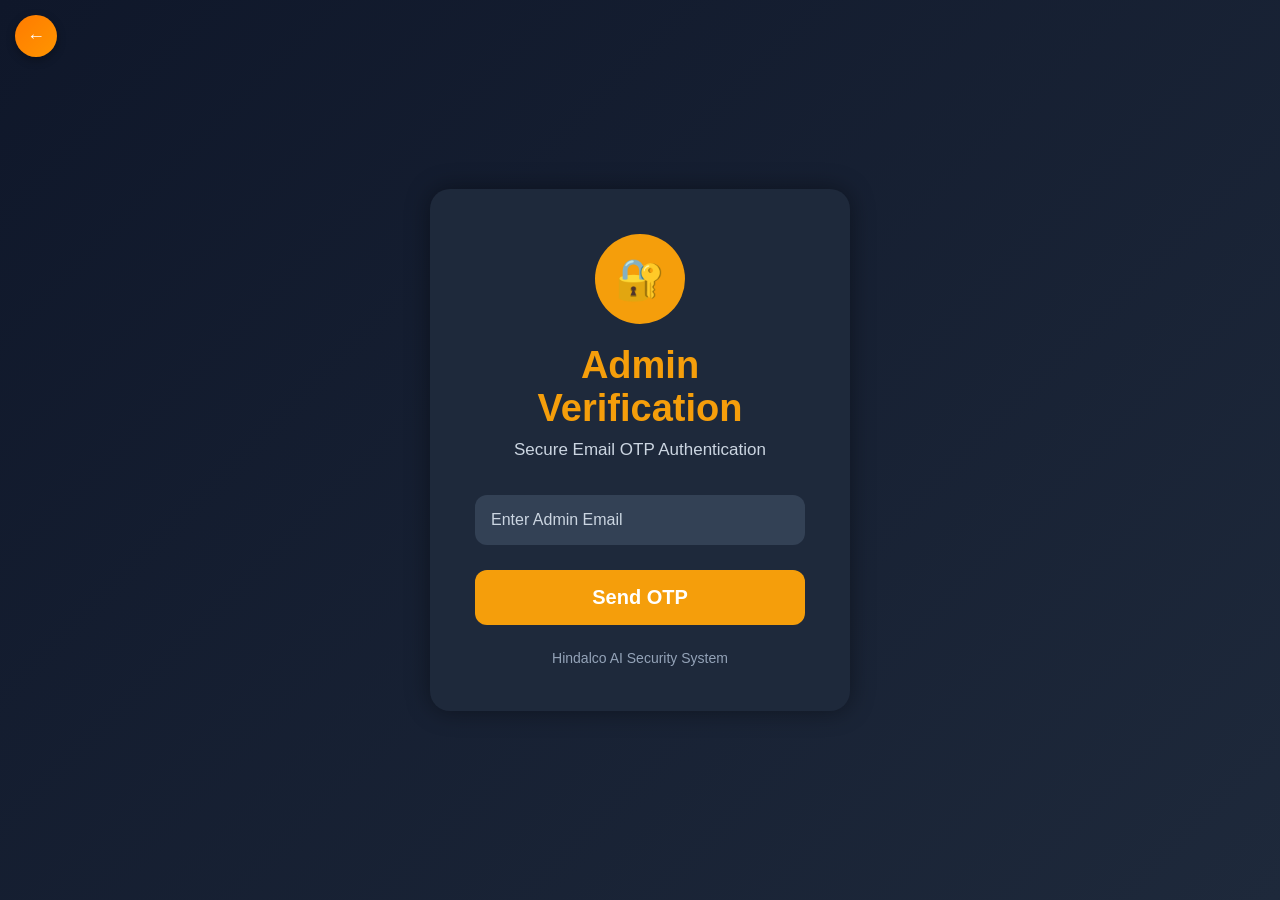
<file: templates/admin_email_login.html>
<!DOCTYPE html>
<html>

<head>

    <title>Admin Email OTP</title>

    <style>

        *{

            margin:0;
            padding:0;
            box-sizing:border-box;
            font-family:Arial;
        }

        body{

            height:100vh;

            display:flex;

            justify-content:center;

            align-items:center;

            background:

            linear-gradient(
                135deg,
                #0f172a,
                #1e293b
            );
        }

        .login-box{

            width:420px;

            background:#1e293b;

            padding:45px;

            border-radius:20px;

            box-shadow:

            0px 0px 25px rgba(0,0,0,0.4);

            text-align:center;
        }

        .icon{

            width:90px;
            height:90px;

            background:#f59e0b;

            border-radius:50%;

            display:flex;

            justify-content:center;

            align-items:center;

            margin:auto;

            font-size:40px;

            color:white;

            margin-bottom:20px;
        }

        h1{

            color:#f59e0b;

            margin-bottom:10px;

            font-size:38px;
        }

        p{

            color:#cbd5e1;

            margin-bottom:35px;

            font-size:17px;
        }

        input{

            width:100%;

            padding:16px;

            border:none;

            outline:none;

            border-radius:12px;

            margin-bottom:25px;

            font-size:16px;

            background:#334155;

            color:white;
        }

        input::placeholder{

            color:#cbd5e1;
        }

        /* ===== MAIN BUTTON ===== */

        .submit-btn{

            width:100%;

            padding:16px;

            border:none;

            border-radius:12px;

            background:#f59e0b;

            color:white;

            font-size:20px;

            font-weight:bold;

            cursor:pointer;

            transition:0.3s;
        }

        .submit-btn:hover{

            background:#ffb703;

            transform:scale(1.02);
        }

        .footer-text{

            margin-top:25px;

            color:#94a3b8;

            font-size:14px;
        }

        /* =========================
           SMALL BACK BUTTON
        ========================= */

        .back-btn{

            position:fixed;

            top:15px;

            left:15px;

            width:42px;

            height:42px;

            border:none;

            border-radius:50%;

            background:linear-gradient(135deg,#ff7b00,#ff9500);

            color:white;

            font-size:18px;

            font-weight:bold;

            cursor:pointer;

            box-shadow:0 3px 10px rgba(0,0,0,0.3);

            transition:0.3s;

            z-index:999;

            display:flex;

            align-items:center;

            justify-content:center;

            padding:0;
        }

        .back-btn:hover{

            transform:scale(1.08);

            background:linear-gradient(135deg,#ff5500,#ff7700);
        }

    </style>

</head>

<body>

    <!-- SMALL BACK BUTTON -->

    <button class="back-btn" onclick="goBack()">
        ←
    </button>

    <div class="login-box">

        <div class="icon">

            🔐

        </div>

        <h1>

            Admin Verification

        </h1>

        <p>

            Secure Email OTP Authentication

        </p>

        <form method="POST" action="/send-email-otp">

            <input
                type="email"
                name="email"
                placeholder="Enter Admin Email"
                required
            >

            <button type="submit" class="submit-btn">

                Send OTP

            </button>

        </form>

        <div class="footer-text">

            Hindalco AI Security System

        </div>

    </div>

    <script>

        function goBack(){

            window.location.href="/dashboard";

        }

    </script>

</body>

</html>
</file>
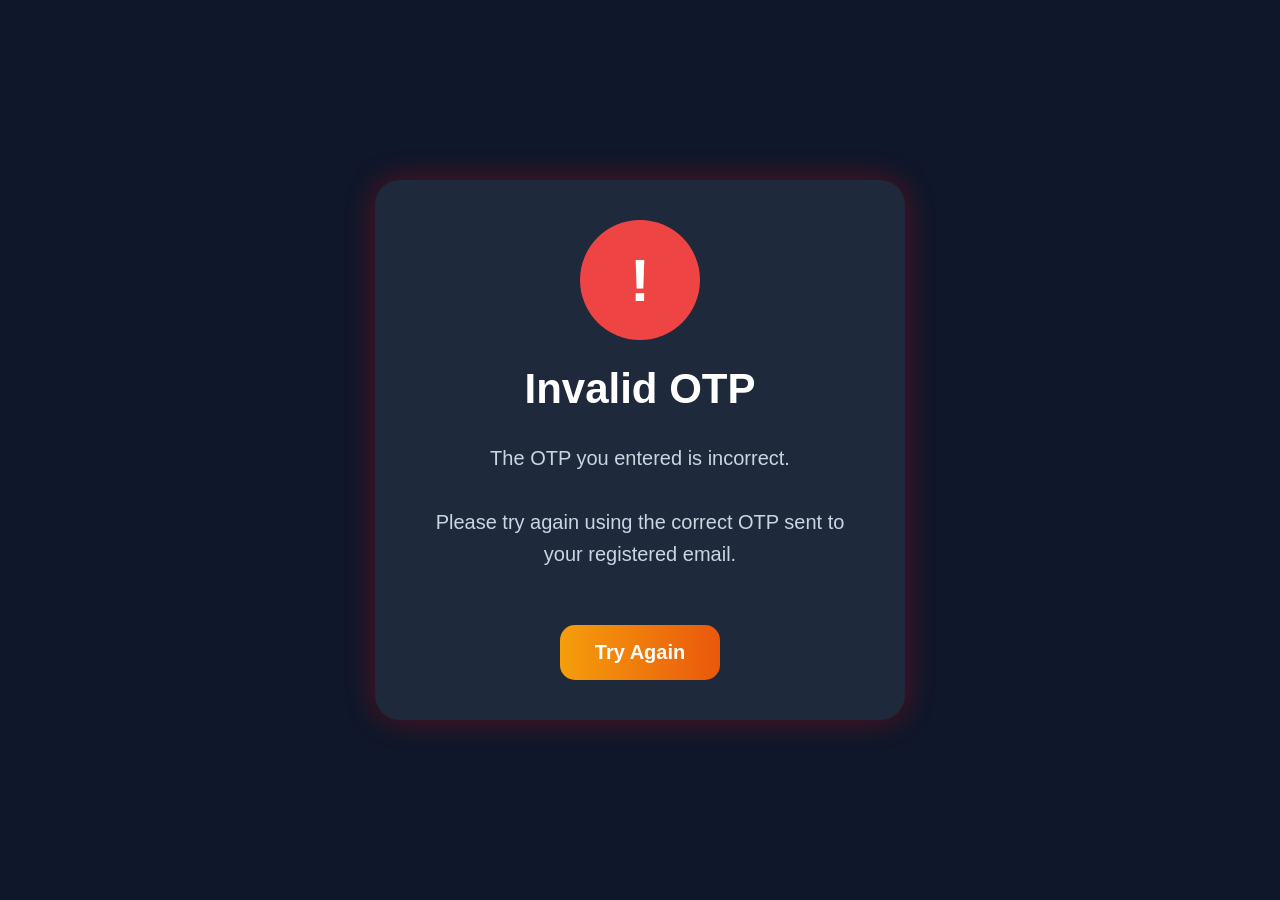
<file: templates/invalid_otp.html>
<!DOCTYPE html>
<html>

<head>

    <title>Invalid OTP</title>

    <meta name="viewport"
          content="width=device-width, initial-scale=1.0">

    <style>

        body{

            margin:0;
            padding:0;

            background:#0f172a;

            font-family:Arial, sans-serif;

            display:flex;
            justify-content:center;
            align-items:center;

            height:100vh;
        }

        .error-box{

            width:450px;

            background:#1e293b;

            padding:40px;

            border-radius:25px;

            text-align:center;

            box-shadow:
            0 0 30px rgba(255,0,0,0.3);
        }

        .icon{

            width:120px;
            height:120px;

            border-radius:50%;

            background:#ef4444;

            color:white;

            display:flex;
            justify-content:center;
            align-items:center;

            margin:auto;

            font-size:60px;
            font-weight:bold;
        }

        h1{

            color:white;

            margin-top:25px;

            font-size:42px;
        }

        p{

            color:#cbd5e1;

            font-size:20px;

            margin-top:20px;

            line-height:1.6;
        }

        .btn{

            display:inline-block;

            margin-top:35px;

            padding:16px 35px;

            background:linear-gradient(
                90deg,
                #f59e0b,
                #ea580c
            );

            color:white;

            text-decoration:none;

            border-radius:15px;

            font-size:20px;
            font-weight:bold;

            transition:0.3s;
        }

        .btn:hover{

            transform:scale(1.05);

            box-shadow:
            0 0 20px rgba(255,165,0,0.5);
        }

    </style>

</head>

<body>

    <div class="error-box">

        <div class="icon">
            !
        </div>

        <h1>Invalid OTP</h1>

        <p>
            The OTP you entered is incorrect.<br><br>

            Please try again using the correct OTP sent to your registered email.
        </p>

        <a href="/verify-email-otp"
           class="btn">

           Try Again

        </a>

    </div>

</body>

</html>
</file>
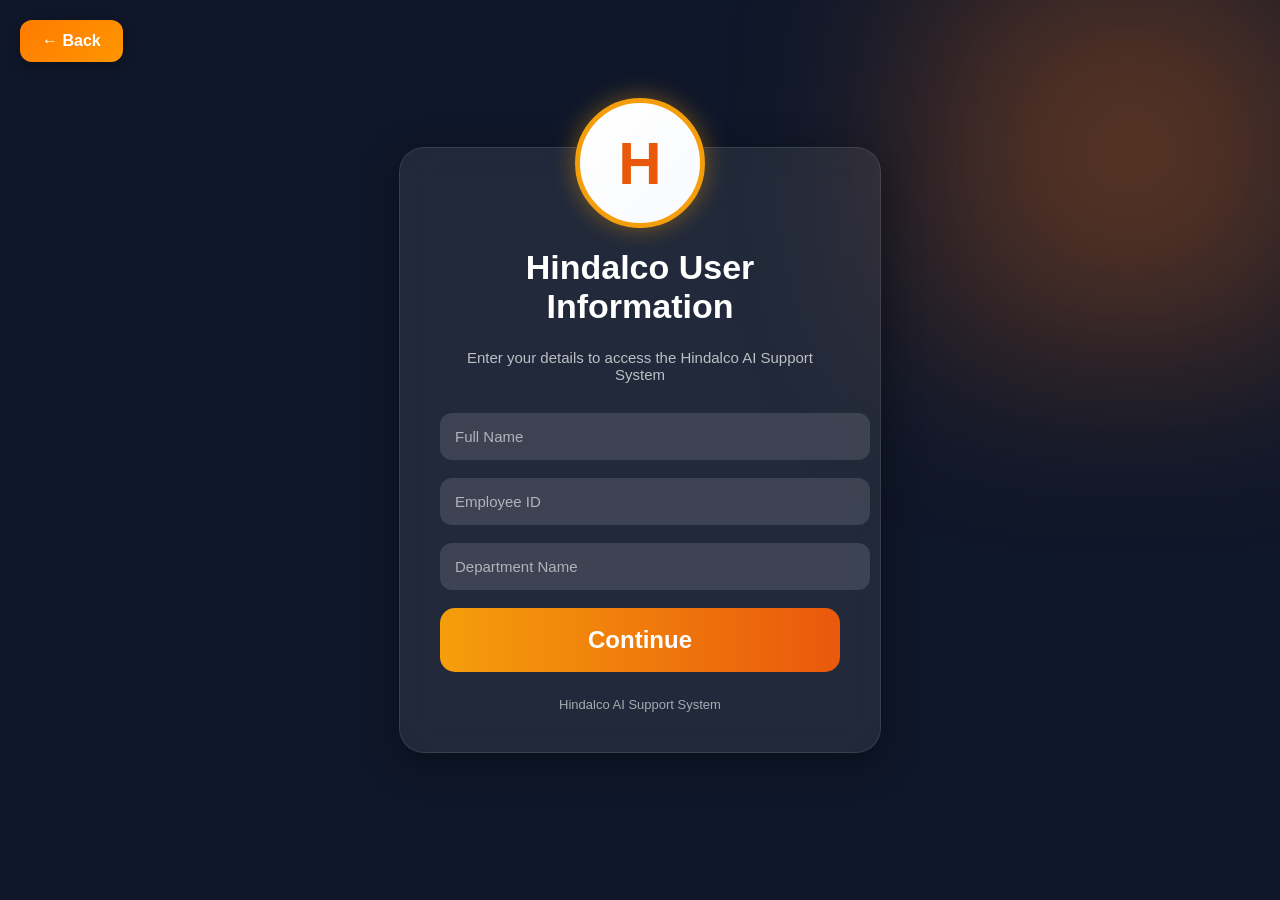
<file: templates/login.html>
<!DOCTYPE html>
<html lang="en">

<head>

    <meta charset="UTF-8">

    <meta name="viewport"
          content="width=device-width, initial-scale=1.0">

    <title>Hindalco Login</title>

    <style>

body{
    margin:0;
    padding:0;
    background:#0f172a;
    font-family:Arial, sans-serif;
    display:flex;
    justify-content:center;
    align-items:center;
    height:100vh;
}

.login-container{

    width:420px;
    background:#1e293b;
    padding:40px;
    border-radius:25px;

    box-shadow:
    0 0 25px rgba(255,165,0,0.3);

    text-align:center;
}

.logo-circle{

    width:120px;
    height:120px;
    background:white;
    border-radius:50%;

    display:flex;
    align-items:center;
    justify-content:center;

    margin:auto;
    margin-top:-100px;

    font-size:70px;
    font-weight:bold;
    color:#ea580c;
}

h1{

    color:white;
    font-size:55px;
    margin-top:20px;
}

.subtitle{

    color:#cbd5e1;
    font-size:28px;
    margin-bottom:40px;
}

input{

    width:100%;
    padding:20px;
    margin-bottom:25px;

    border:none;
    border-radius:15px;

    background:#475569;
    color:white;

    font-size:22px;
}

input::placeholder{

    color:#d1d5db;
}

.continue-btn{

    width:100%;
    padding:18px;

    border:none;
    border-radius:15px;

    background:linear-gradient(
        90deg,
        #f59e0b,
        #ea580c
    );

    color:white;

    font-size:24px;
    font-weight:bold;

    cursor:pointer;

    transition:0.3s;
}

.continue-btn:hover{

    transform:scale(1.03);

    box-shadow:
    0 0 20px rgba(255,165,0,0.5);
}

        /* ===== BACKGROUND GLOW ===== */

        .background-glow {

            position: absolute;

            width: 500px;
            height: 500px;

            background:
                radial-gradient(
                    circle,
                    rgba(249,115,22,0.4),
                    transparent
                );

            filter: blur(80px);

            top: -100px;
            right: -100px;
        }

        /* ===== LOGIN BOX ===== */

        .login-container {

            position: relative;

            width: 400px;

            background:
                rgba(255,255,255,0.08);

            backdrop-filter: blur(15px);

            border:
                1px solid rgba(255,255,255,0.1);

            border-radius: 25px;

            padding: 40px;

            box-shadow:
                0 10px 40px rgba(0,0,0,0.4);

            z-index: 10;
        }

        /* ===== LOGO ===== */

        .logo {

    width: 120px;
    height: 120px;

    border-radius: 50%;

    background: linear-gradient(
        135deg,
        white,
        #f8fafc
    );

    color: #ea580c;

    display: flex;
    justify-content: center;
    align-items: center;

    margin: auto;
    margin-top: -90px;

    font-size: 60px;
    font-weight: bold;

    box-shadow:
        0 0 25px rgba(255, 165, 0, 0.4);

    border: 5px solid #f59e0b;

    transition: 0.3s ease;
}

.logo:hover {

    transform: scale(1.05);

    box-shadow:
        0 0 40px rgba(255, 165, 0, 0.6);
}

        /* ===== TITLE ===== */

        h1 {

            text-align: center;

            color: white;

            margin-top: 20px;

            font-size: 34px;
        }

        .subtitle {

            text-align: center;

            color: rgba(255,255,255,0.7);

            margin-top: 8px;
            margin-bottom: 30px;

            font-size: 15px;
        }

        /* ===== INPUTS ===== */

        input {

            width: 100%;

            padding: 15px;

            margin-bottom: 18px;

            border: none;

            border-radius: 12px;

            background:
                rgba(255,255,255,0.12);

            color: white;

            font-size: 15px;

            outline: none;
        }

        input::placeholder {

            color:
                rgba(255,255,255,0.6);
        }

        /* ===== LOGIN BUTTON ===== */

        .login-btn {

            width: 100%;

            padding: 15px;

            border: none;

            border-radius: 12px;

            background:
                linear-gradient(
                    135deg,
                    #f97316,
                    #ea580c
                );

            color: white;

            font-size: 17px;

            cursor: pointer;

            transition: 0.3s;
        }

        .login-btn:hover {

            transform: scale(1.03);
        }

        /* ===== FOOTER ===== */

        .footer {

            text-align: center;

            color:
                rgba(255,255,255,0.6);

            margin-top: 25px;

            font-size: 13px;
        }

        /* ===== BACK BUTTON ===== */

        .back-btn{

            position:fixed;

            top:20px;

            left:20px;

            width:auto;

            padding:12px 22px;

            border:none;

            border-radius:12px;

            background:linear-gradient(135deg,#ff7b00,#ff9500);

            color:white;

            font-size:16px;

            font-weight:bold;

            cursor:pointer;

            box-shadow:0 4px 15px rgba(0,0,0,0.3);

            transition:0.3s;

            z-index:999;
        }

        .back-btn:hover{

            transform:scale(1.08);

            background:linear-gradient(135deg,#ff5500,#ff7700);
        }

    </style>

</head>

<body>

    <!-- BACK BUTTON -->

    <button class="back-btn" onclick="goBack()">
        ← Back
    </button>

    <!-- ===== BACKGROUND EFFECT ===== -->

    <div class="background-glow"></div>

    <!-- ===== LOGIN CONTAINER ===== -->

    <div class="login-container">

        <!-- LOGO -->

        <div class="logo">
            H
        </div>

        <!-- TITLE -->

        <h1>Hindalco User Information</h1>

        <p class="subtitle">
            Enter your details to access the Hindalco AI Support System
        </p>

        <!-- LOGIN FORM -->

<form action="/login-user" method="POST">

    <input
        type="text"
        name="username"
        placeholder="Full Name"
        required
    >

    <input
        type="text"
        name="employee_id"
        placeholder="Employee ID"
        required
    >

    <input
        type="text"
        name="department"
        placeholder="Department Name"
        required
    >

    <button class="continue-btn" type="submit">
    Continue 
    </button>  

</form>

        <!-- FOOTER -->

        <div class="footer">

            Hindalco AI Support System

        </div>

    </div>

    <script>

        function goBack(){

            window.history.back();

        }

    </script>

</body>
</html>
</file>
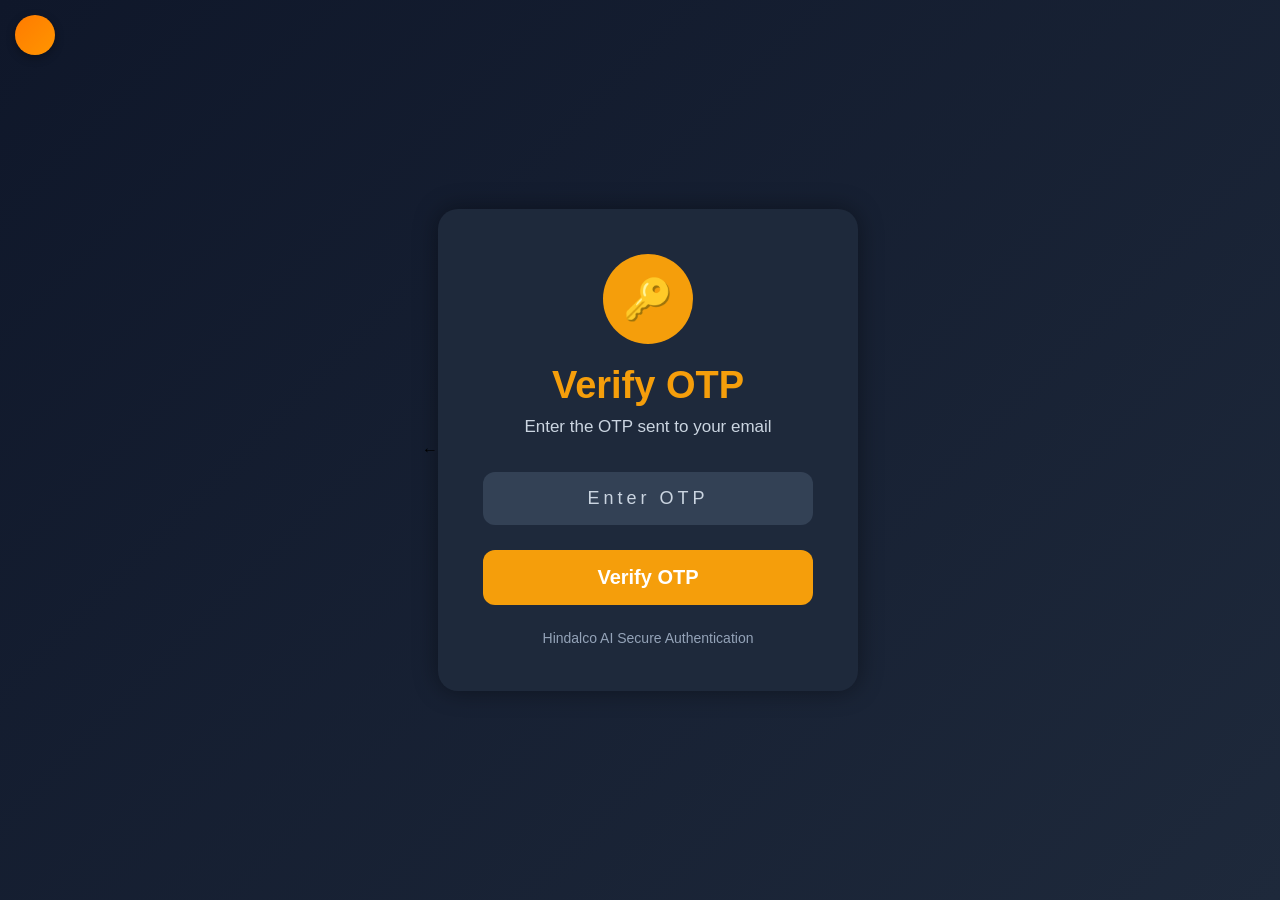
<file: templates/verify_email_otp.html>
<!DOCTYPE html>
<html>

<head>

    <title>Verify OTP</title>

    <style>

        *{

            margin:0;
            padding:0;
            box-sizing:border-box;
            font-family:Arial;
        }

        body{

            height:100vh;

            display:flex;

            justify-content:center;

            align-items:center;

            background:

            linear-gradient(
                135deg,
                #0f172a,
                #1e293b
            );
        }

        .otp-box{

            width:420px;

            background:#1e293b;

            padding:45px;

            border-radius:20px;

            box-shadow:

            0px 0px 25px rgba(0,0,0,0.4);

            text-align:center;
        }

        .icon{

            width:90px;
            height:90px;

            background:#f59e0b;

            border-radius:50%;

            display:flex;

            justify-content:center;

            align-items:center;

            margin:auto;

            font-size:40px;

            color:white;

            margin-bottom:20px;
        }

        h1{

            color:#f59e0b;

            margin-bottom:10px;

            font-size:38px;
        }

        p{

            color:#cbd5e1;

            margin-bottom:35px;

            font-size:17px;
        }

        input{

            width:100%;

            padding:16px;

            border:none;

            outline:none;

            border-radius:12px;

            margin-bottom:25px;

            font-size:18px;

            text-align:center;

            letter-spacing:4px;

            background:#334155;

            color:white;
        }

        input::placeholder{

            color:#cbd5e1;
        }

        /* ===== VERIFY BUTTON ===== */

        .verify-btn{

            width:100%;

            padding:16px;

            border:none;

            border-radius:12px;

            background:#f59e0b;

            color:white;

            font-size:20px;

            font-weight:bold;

            cursor:pointer;

            transition:0.3s;
        }

        .verify-btn:hover{

            background:#ffb703;

            transform:scale(1.02);
        }

        .footer{

            margin-top:25px;

            color:#94a3b8;

            font-size:14px;
        }

        /* =========================
           SMALL LEFT BACK BUTTON
        ========================= */

        .back-btn{

            position:fixed;

            top:15px;

            left:15px;

            width:40px;

            height:40px;

            border:none;

            border-radius:50%;

            background:linear-gradient(135deg,#ff7b00,#ff9500);

            color:white;

            font-size:18px;

            font-weight:bold;

            cursor:pointer;

            box-shadow:0 3px 10px rgba(0,0,0,0.3);

            transition:0.3s;

            z-index:999;

            display:flex;

            align-items:center;

            justify-content:center;

            padding:0;
        }

        .back-btn:hover{

            transform:scale(1.08);

            background:linear-gradient(135deg,#ff5500,#ff7700);
        }

    </style>

</head>

<body>

    <!-- SMALL LEFT BACK BUTTON -->

    <button class="back-btn" onclick="goLogin()"></button>
        ←
    </button>

    <div class="otp-box">

        <div class="icon">

            🔑

        </div>

        <h1>

            Verify OTP

        </h1>

        <p>

            Enter the OTP sent to your email

        </p>

        <form method="POST" action="/verify-email-otp">

            <input
                type="text"
                name="otp"
                placeholder="Enter OTP"
                required
            >

            <button type="submit" class="verify-btn">

                Verify OTP

            </button>

        </form>

        <div class="footer">

            Hindalco AI Secure Authentication

        </div>

    </div>

    <script>

       function goLogin(){

    window.location.href="/admin-email-login";

}

    </script>

</body>

</html>
</file>
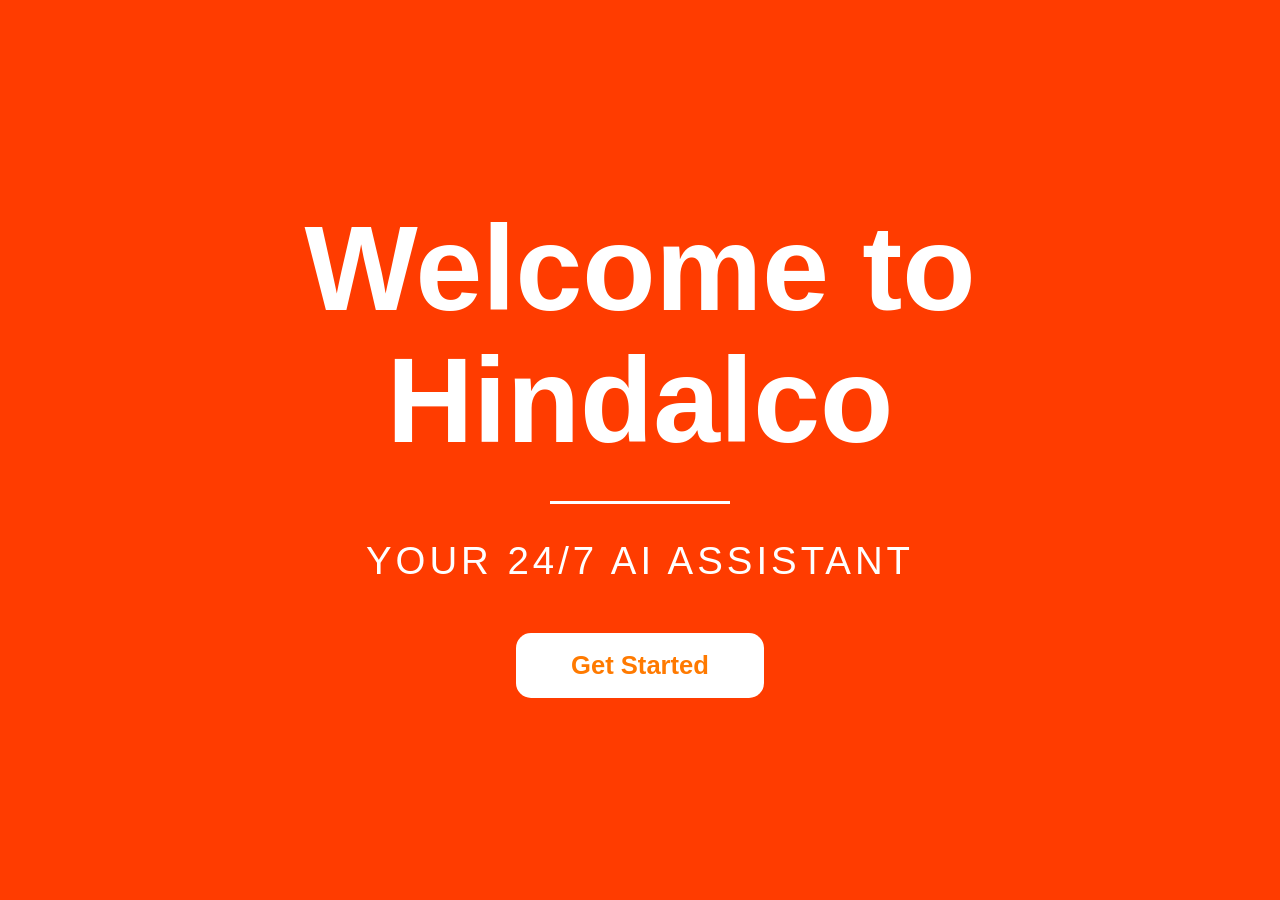
<file: templates/welcome.html>
<!DOCTYPE html>
<html lang="en">

<head>

    <meta charset="UTF-8">

    <meta name="viewport" content="width=device-width, initial-scale=1.0">

    <title>Welcome - Hindalco AI</title>

    <style>

        *{
            margin:0;
            padding:0;
            box-sizing:border-box;
            font-family:Arial, sans-serif;
        }

        body{

            background:#ff3c00;

            height:100vh;

            display:flex;

            justify-content:center;

            align-items:center;

            text-align:center;

            color:white;

            padding:20px;
        }

        .container{

            width:100%;

            max-width:900px;
        }

        h1{

            font-size:clamp(50px, 10vw, 120px);

            font-weight:bold;

            line-height:1.1;
        }

        .line{

            width:180px;

            height:3px;

            background:white;

            margin:35px auto;
        }

        p{

            font-size:clamp(20px, 3vw, 42px);

            letter-spacing:4px;

            margin-bottom:50px;
        }

        .btn{

            display:inline-block;

            text-decoration:none;

            background:white;

            color:#ff7a00;

            padding:18px 55px;

            border-radius:15px;

            font-size:clamp(22px, 2vw, 36px);

            font-weight:bold;

            transition:0.3s;
        }

        .btn:hover{

            transform:scale(1.05);
        }

    </style>

</head>

<body>

    <div class="container">

        <h1>

            Welcome to <br>

            Hindalco

        </h1>

        <div class="line"></div>

        <p>

            YOUR 24/7 AI ASSISTANT

        </p>

        <a href="/login" class="btn">

            Get Started

        </a>

    </div>

</body>

</html>
</file>
